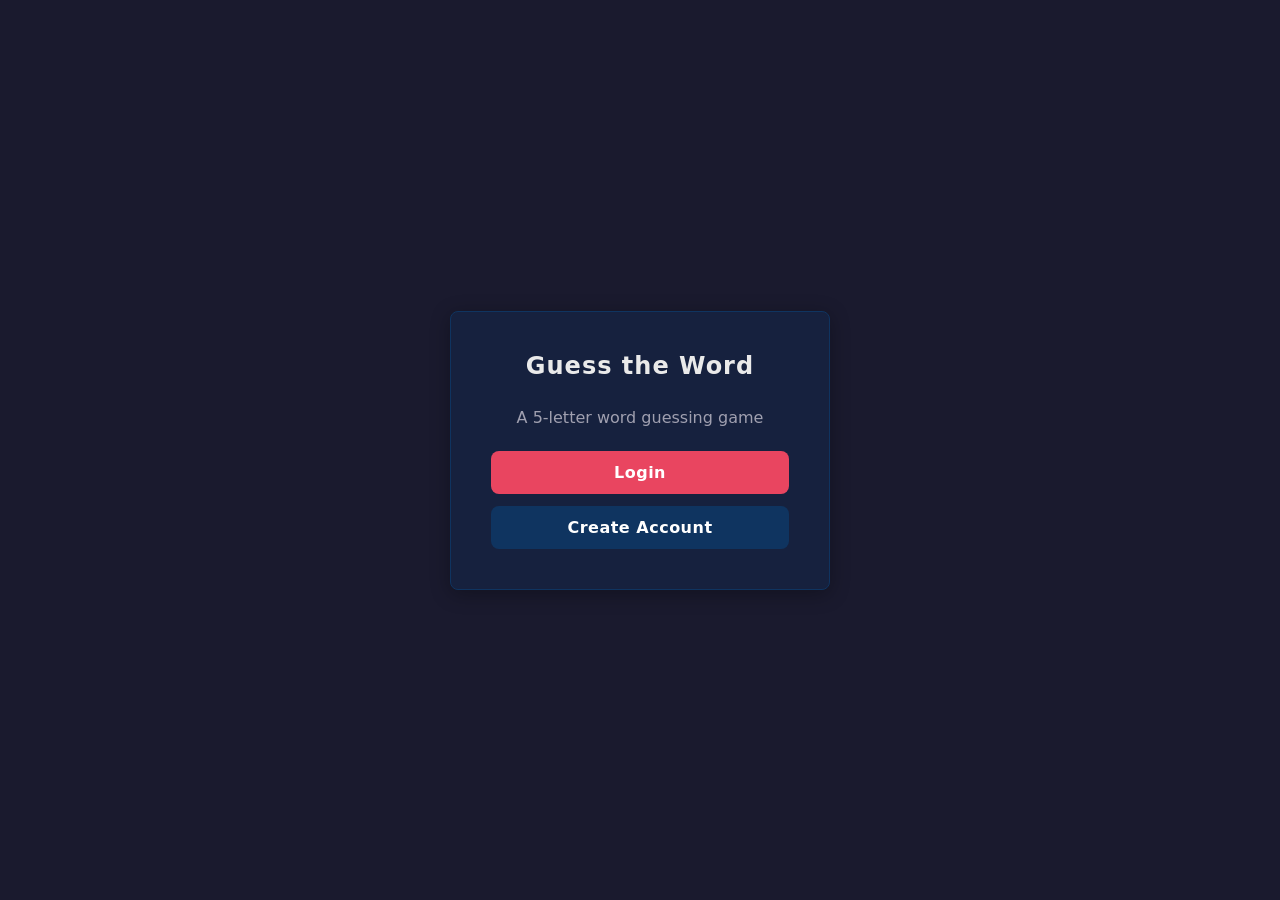
<file: frontend/index.html>
<!DOCTYPE html>
<html lang="en">
<head>
    <meta charset="UTF-8">
    <meta name="viewport" content="width=device-width, initial-scale=1.0">
    <meta name="description" content="Guess the Word — A Wordle-style word guessing game">
    <title>Guess the Word</title>
    <link rel="stylesheet" href="css/style.css">
</head>
<body>
    <div class="page-center">
        <div class="card">
            <h2>Guess the Word</h2>
            <p style="text-align:center; color:var(--text-muted); margin-bottom:24px;">
                A 5-letter word guessing game
            </p>
            <a href="login.html" class="btn" style="margin-bottom:12px;">Login</a>
            <a href="register.html" class="btn btn-secondary">Create Account</a>
        </div>
    </div>
</body>
</html>
</file>
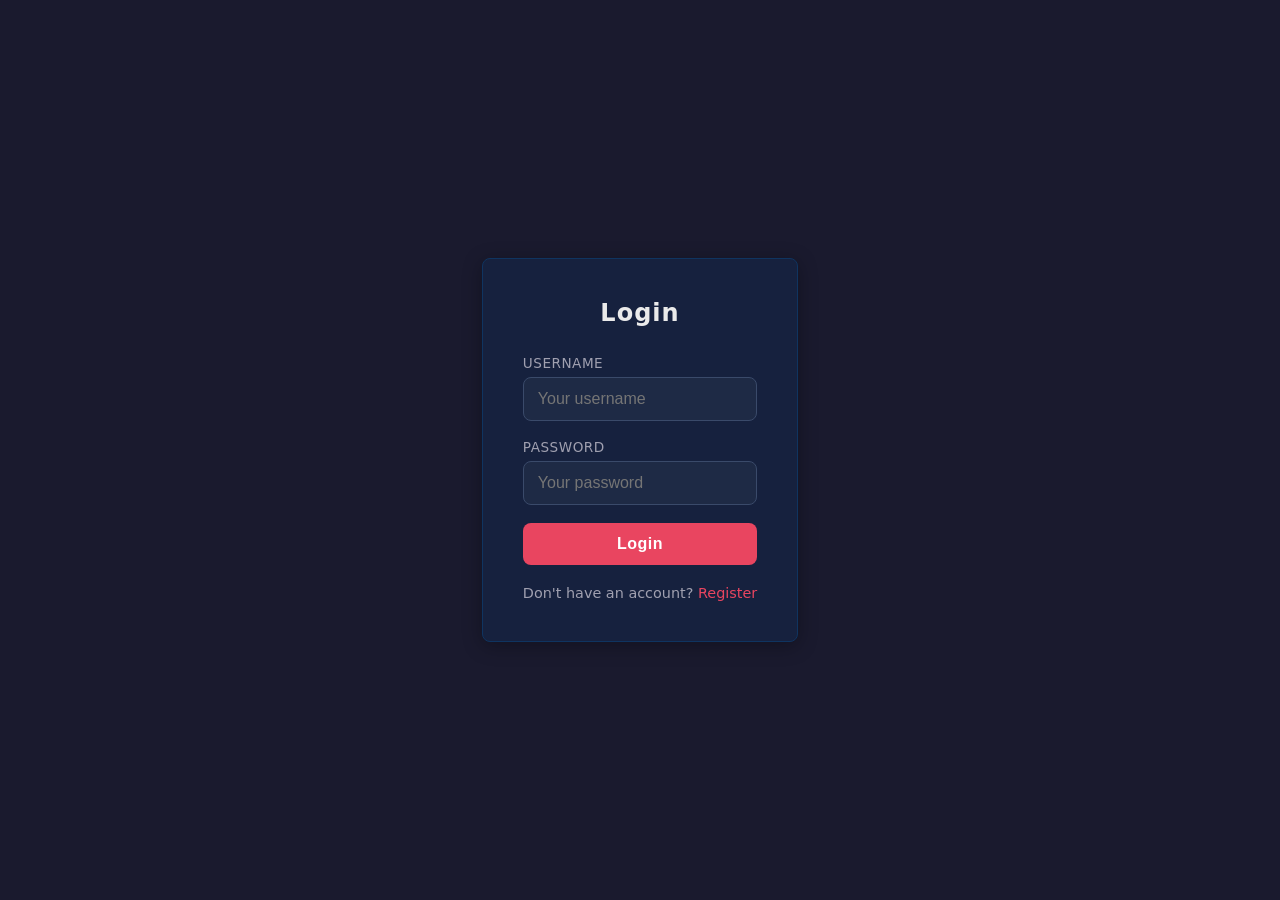
<file: frontend/admin.html>
<!DOCTYPE html>
<html lang="en">
<head>
    <meta charset="UTF-8">
    <meta name="viewport" content="width=device-width, initial-scale=1.0">
    <meta name="description" content="Guess the Word — Admin Reports">
    <title>Admin Reports — Guess the Word</title>
    <link rel="stylesheet" href="css/style.css">
</head>
<body>
    <div class="header" style="max-width: 800px;">
        <h1>Admin Reports</h1>
        <div class="user-info">
            <span id="username-display"></span>
            <a href="game.html" class="btn btn-secondary" style="width:auto; padding:8px 16px; font-size:0.85rem; text-decoration:none;">Play Game</a>
            <button id="logout-btn" class="btn btn-secondary" style="width:auto; padding:8px 16px; font-size:0.85rem;">Logout</button>
        </div>
    </div>

    <div class="admin-container">
        <!-- Error / Status Message -->
        <div id="message" class="message" style="width:100%; max-width:800px; margin-bottom:20px;"></div>

        <!-- Section 1: Daily Report -->
        <div class="report-section">
            <h3>Daily Report</h3>
            <table class="report-table">
                <thead>
                    <tr>
                        <th>Date</th>
                        <th>Users</th>
                        <th>Correct Guesses</th>
                    </tr>
                </thead>
                <tbody id="daily-report-body">
                    <tr><td colspan="3" style="text-align:center; color:var(--text-muted);">Loading daily report...</td></tr>
                </tbody>
            </table>
        </div>

        <!-- Section 2: User Report -->
        <div class="report-section">
            <h3>User Report</h3>
            <table class="report-table">
                <thead>
                    <tr>
                        <th>Date</th>
                        <th>Username</th>
                        <th>Words Tried</th>
                        <th>Correct Guesses</th>
                    </tr>
                </thead>
                <tbody id="user-report-body">
                    <tr><td colspan="4" style="text-align:center; color:var(--text-muted);">Loading user report...</td></tr>
                </tbody>
            </table>
        </div>
    </div>

    <script src="js/api.js"></script>
    <script src="js/auth.js"></script>
    <script src="js/admin.js"></script>
</body>
</html>
</file>
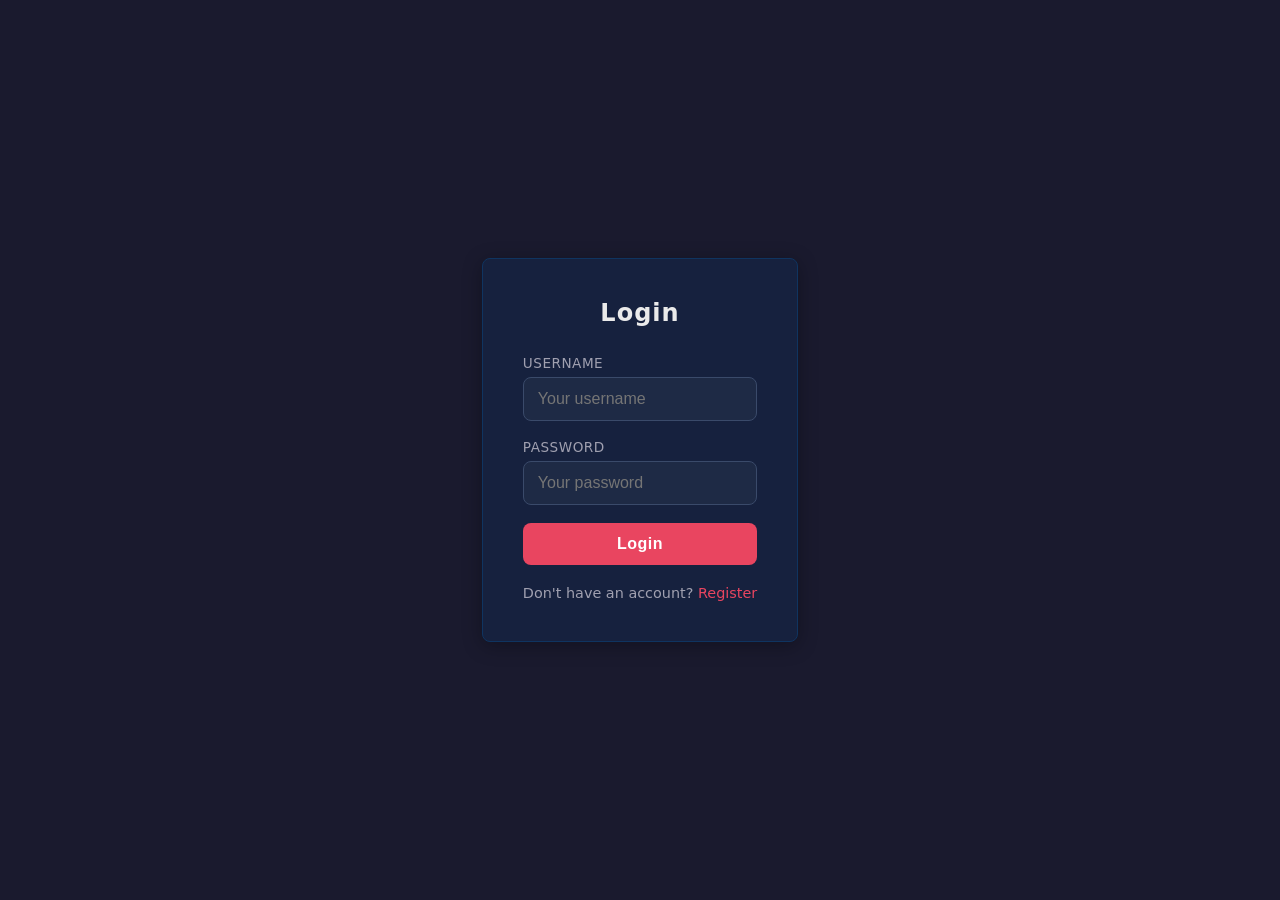
<file: frontend/game.html>
<!DOCTYPE html>
<html lang="en">
<head>
    <meta charset="UTF-8">
    <meta name="viewport" content="width=device-width, initial-scale=1.0">
    <meta name="description" content="Play Guess the Word">
    <title>Play — Guess the Word</title>
    <link rel="stylesheet" href="css/style.css">
</head>
<body>
    <!-- Header with username and logout -->
    <div class="header">
        <h1>Guess the Word</h1>
        <div class="user-info">
            <span id="username-display"></span>
            <a id="admin-link" href="admin.html" class="btn btn-secondary" style="display:none; width:auto; padding:8px 16px; font-size:0.85rem; text-decoration:none;">Admin</a>
            <button id="logout-btn" class="btn btn-secondary" style="width:auto; padding:8px 16px; font-size:0.85rem;">Logout</button>
        </div>
    </div>

    <div class="game-container">
        <!-- Message area -->
        <div id="message" class="message" style="width:100%; max-width:380px;"></div>

        <!-- Game board (built dynamically by game.js) -->
        <div id="board" class="board"></div>

        <!-- Status text -->
        <div id="game-status" class="game-status">Click "Start Game" to begin</div>

        <!-- Controls -->
        <div class="game-controls">
            <button id="start-btn" class="btn">Start Game</button>

            <div class="guess-row">
                <input type="text" id="guess-input" maxlength="5" placeholder="GUESS" disabled>
                <button id="submit-btn" class="btn" disabled>Submit</button>
            </div>
        </div>
    </div>

    <script src="js/api.js"></script>
    <script src="js/auth.js"></script>
    <script src="js/game.js"></script>
</body>
</html>
</file>
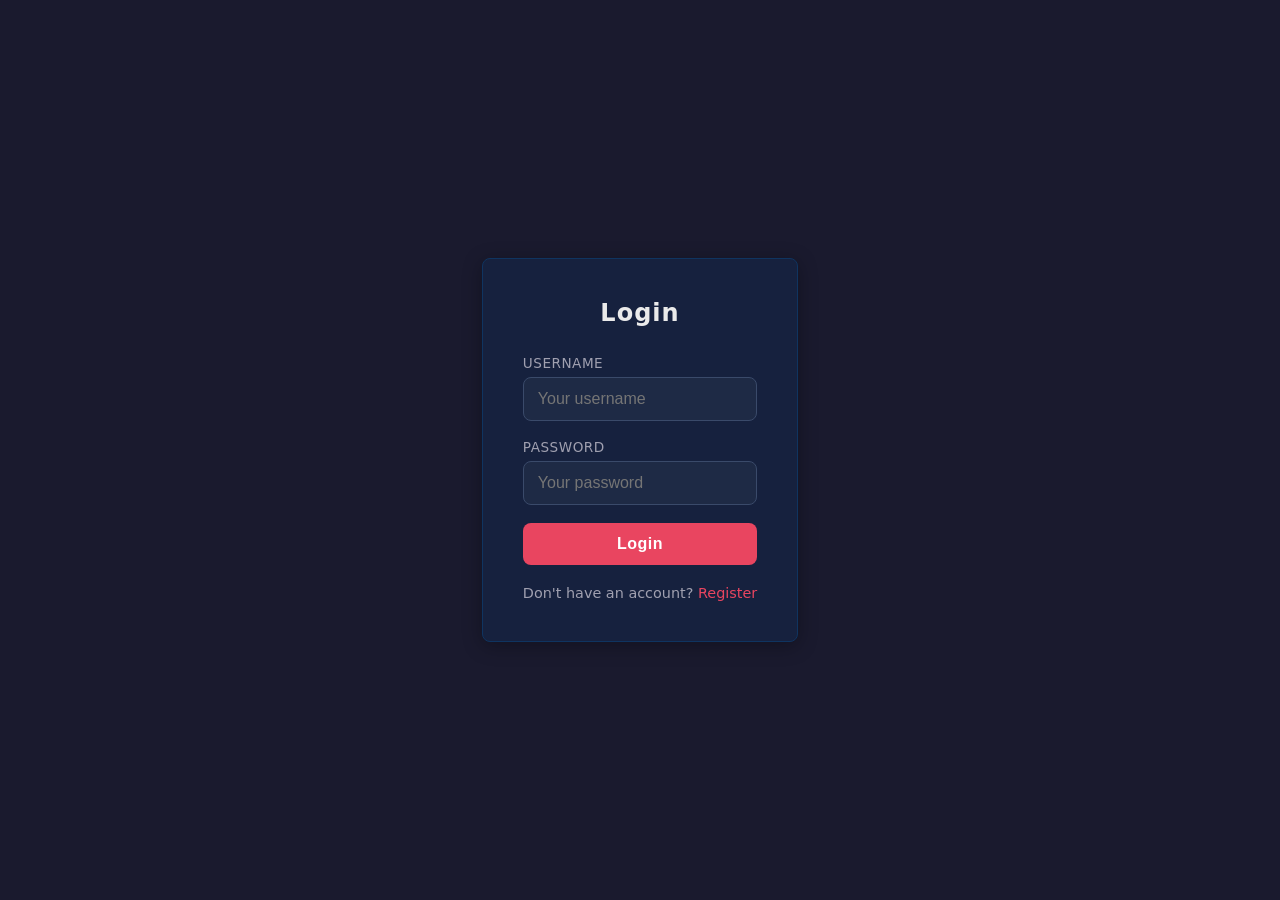
<file: frontend/login.html>
<!DOCTYPE html>
<html lang="en">
<head>
    <meta charset="UTF-8">
    <meta name="viewport" content="width=device-width, initial-scale=1.0">
    <meta name="description" content="Login to Guess the Word">
    <title>Login — Guess the Word</title>
    <link rel="stylesheet" href="css/style.css">
</head>
<body>
    <div class="page-center">
        <div class="card">
            <h2>Login</h2>

            <div id="message" class="message"></div>

            <form id="login-form">
                <div class="form-group">
                    <label for="username">Username</label>
                    <input type="text" id="username" placeholder="Your username" required>
                </div>

                <div class="form-group">
                    <label for="password">Password</label>
                    <input type="password" id="password" placeholder="Your password" required>
                </div>

                <button type="submit" class="btn">Login</button>
            </form>

            <div class="form-footer">
                Don't have an account? <a href="register.html">Register</a>
            </div>
        </div>
    </div>

    <script src="js/api.js"></script>
    <script src="js/auth.js"></script>
    <script src="js/login.js"></script>
</body>
</html>
</file>
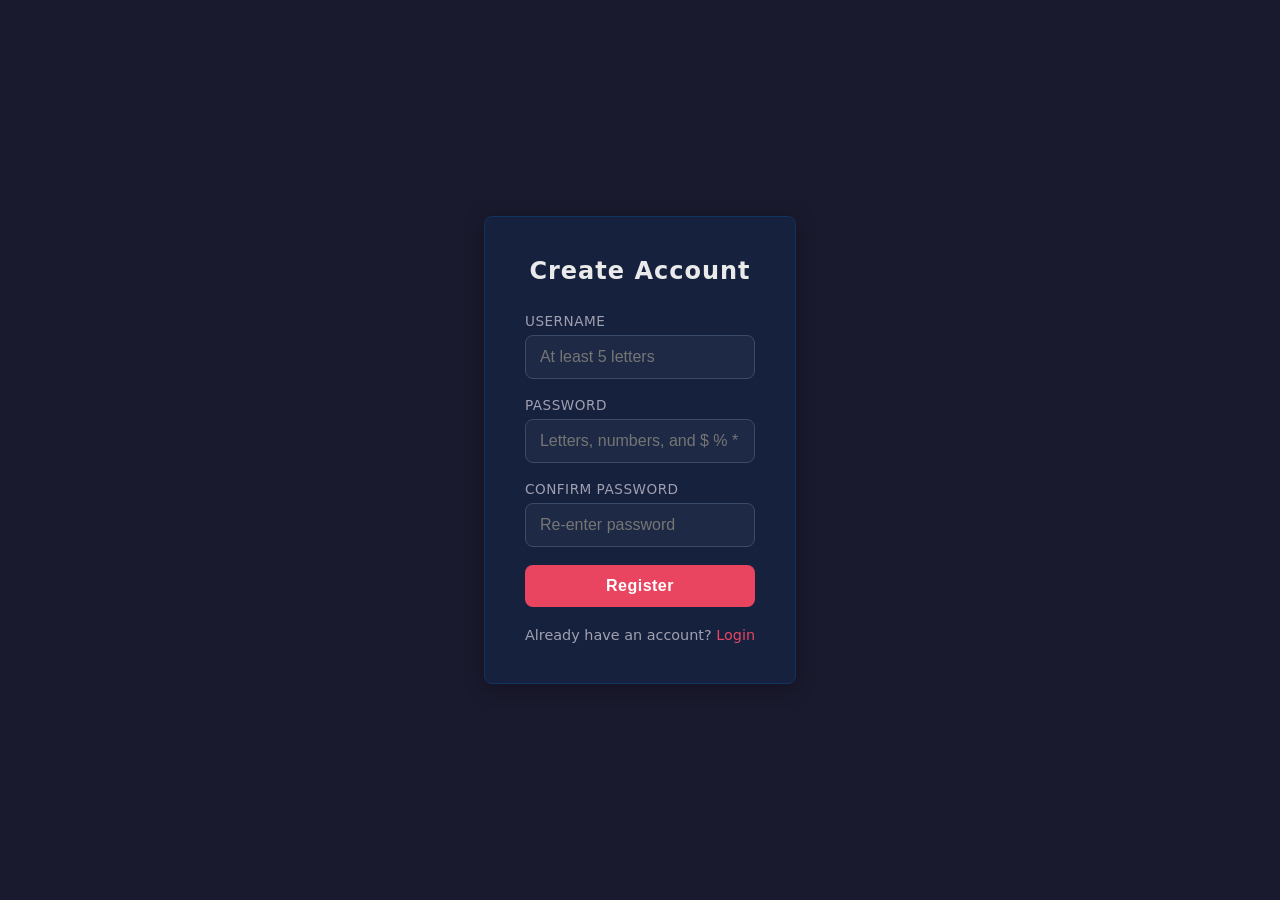
<file: frontend/register.html>
<!DOCTYPE html>
<html lang="en">
<head>
    <meta charset="UTF-8">
    <meta name="viewport" content="width=device-width, initial-scale=1.0">
    <meta name="description" content="Register for Guess the Word">
    <title>Register — Guess the Word</title>
    <link rel="stylesheet" href="css/style.css">
</head>
<body>
    <div class="page-center">
        <div class="card">
            <h2>Create Account</h2>

            <div id="message" class="message"></div>

            <form id="register-form">
                <div class="form-group">
                    <label for="username">Username</label>
                    <input type="text" id="username" placeholder="At least 5 letters" required>
                </div>

                <div class="form-group">
                    <label for="password">Password</label>
                    <input type="password" id="password" placeholder="Letters, numbers, and $ % * &" required>
                </div>

                <div class="form-group">
                    <label for="confirm-password">Confirm Password</label>
                    <input type="password" id="confirm-password" placeholder="Re-enter password" required>
                </div>

                <button type="submit" class="btn">Register</button>
            </form>

            <div class="form-footer">
                Already have an account? <a href="login.html">Login</a>
            </div>
        </div>
    </div>

    <script src="js/api.js"></script>
    <script src="js/auth.js"></script>
    <script src="js/register.js"></script>
</body>
</html>
</file>
<file: frontend/css/style.css>
/* ========================================
   Guess the Word — Style Sheet
   ======================================== */

/* ---------- Reset & Base ---------- */
*, *::before, *::after {
    box-sizing: border-box;
    margin: 0;
    padding: 0;
}

:root {
    --bg: #1a1a2e;
    --surface: #16213e;
    --card: #0f3460;
    --accent: #e94560;
    --accent-hover: #ff6b81;
    --text: #eaeaea;
    --text-muted: #a0a0b0;
    --green: #538d4e;
    --orange: #b59f3b;
    --grey: #3a3a4c;
    --input-bg: #1e2a45;
    --input-border: #3a4a6a;
    --radius: 8px;
    --shadow: 0 4px 20px rgba(0, 0, 0, 0.3);
}

body {
    font-family: 'Segoe UI', system-ui, -apple-system, sans-serif;
    background: var(--bg);
    color: var(--text);
    min-height: 100vh;
    display: flex;
    flex-direction: column;
    align-items: center;
}

a {
    color: var(--accent);
    text-decoration: none;
}

a:hover {
    color: var(--accent-hover);
    text-decoration: underline;
}

/* ---------- Header ---------- */
.header {
    width: 100%;
    max-width: 600px;
    display: flex;
    justify-content: space-between;
    align-items: center;
    padding: 20px 0;
    margin-bottom: 10px;
}

.header h1 {
    font-size: 1.4rem;
    letter-spacing: 2px;
    text-transform: uppercase;
}

.header .user-info {
    display: flex;
    align-items: center;
    gap: 12px;
    font-size: 0.9rem;
    color: var(--text-muted);
}

.header .user-info span {
    font-weight: 600;
    color: var(--text);
}

/* ---------- Card ---------- */
.card {
    background: var(--surface);
    border: 1px solid var(--card);
    border-radius: var(--radius);
    padding: 40px;
    width: 100%;
    max-width: 420px;
    box-shadow: var(--shadow);
}

.card h2 {
    text-align: center;
    margin-bottom: 28px;
    font-size: 1.5rem;
    letter-spacing: 1px;
}

/* ---------- Form ---------- */
.form-group {
    margin-bottom: 18px;
}

.form-group label {
    display: block;
    margin-bottom: 6px;
    font-size: 0.85rem;
    color: var(--text-muted);
    text-transform: uppercase;
    letter-spacing: 0.5px;
}

.form-group input {
    width: 100%;
    padding: 12px 14px;
    background: var(--input-bg);
    border: 1px solid var(--input-border);
    border-radius: var(--radius);
    color: var(--text);
    font-size: 1rem;
    outline: none;
    transition: border-color 0.2s;
}

.form-group input:focus {
    border-color: var(--accent);
}

/* ---------- Buttons ---------- */
.btn {
    display: inline-block;
    padding: 12px 24px;
    background: var(--accent);
    color: #fff;
    border: none;
    border-radius: var(--radius);
    font-size: 1rem;
    font-weight: 600;
    cursor: pointer;
    transition: background 0.2s, transform 0.1s;
    text-align: center;
    width: 100%;
    letter-spacing: 0.5px;
}

.btn:hover {
    background: var(--accent-hover);
}

.btn:active {
    transform: scale(0.98);
}

.btn:disabled {
    background: var(--grey);
    cursor: not-allowed;
    opacity: 0.6;
}

.btn-secondary {
    background: var(--card);
}

.btn-secondary:hover {
    background: var(--input-border);
}

/* ---------- Messages ---------- */
.message {
    padding: 10px 14px;
    border-radius: var(--radius);
    margin-bottom: 16px;
    font-size: 0.9rem;
    text-align: center;
    display: none;
}

.message.error {
    background: rgba(233, 69, 96, 0.15);
    border: 1px solid var(--accent);
    color: var(--accent-hover);
    display: block;
}

.message.success {
    background: rgba(83, 141, 78, 0.15);
    border: 1px solid var(--green);
    color: #6abf69;
    display: block;
}

.message.info {
    background: rgba(181, 159, 59, 0.15);
    border: 1px solid var(--orange);
    color: #d4b84a;
    display: block;
}

/* ---------- Links below forms ---------- */
.form-footer {
    text-align: center;
    margin-top: 20px;
    font-size: 0.9rem;
    color: var(--text-muted);
}

/* ---------- Game Board ---------- */
.game-container {
    width: 100%;
    max-width: 600px;
    display: flex;
    flex-direction: column;
    align-items: center;
    padding-bottom: 40px;
}

.board {
    display: grid;
    grid-template-rows: repeat(5, 1fr);
    gap: 6px;
    margin-bottom: 24px;
}

.board-row {
    display: grid;
    grid-template-columns: repeat(5, 62px);
    gap: 6px;
}

.tile {
    width: 62px;
    height: 62px;
    display: flex;
    align-items: center;
    justify-content: center;
    font-size: 1.8rem;
    font-weight: 700;
    text-transform: uppercase;
    border: 2px solid var(--input-border);
    border-radius: 4px;
    background: transparent;
    color: var(--text);
    transition: background 0.3s, border-color 0.3s;
}

/* Tile states */
.tile.correct {
    background: var(--green);
    border-color: var(--green);
    color: #fff;
}

.tile.present {
    background: var(--orange);
    border-color: var(--orange);
    color: #fff;
}

.tile.absent {
    background: var(--grey);
    border-color: var(--grey);
    color: #ccc;
}

.tile.filled {
    border-color: var(--text-muted);
}

/* ---------- Game Controls ---------- */
.game-controls {
    display: flex;
    flex-direction: column;
    align-items: center;
    gap: 14px;
    width: 100%;
    max-width: 380px;
}

.guess-row {
    display: flex;
    gap: 10px;
    width: 100%;
}

.guess-row input {
    flex: 1;
    padding: 12px 14px;
    background: var(--input-bg);
    border: 1px solid var(--input-border);
    border-radius: var(--radius);
    color: var(--text);
    font-size: 1.1rem;
    letter-spacing: 4px;
    text-transform: uppercase;
    text-align: center;
    outline: none;
    transition: border-color 0.2s;
}

.guess-row input:focus {
    border-color: var(--accent);
}

.guess-row .btn {
    width: auto;
    padding: 12px 20px;
    flex-shrink: 0;
}

.game-status {
    text-align: center;
    font-size: 1.1rem;
    min-height: 30px;
    margin-bottom: 8px;
}

/* ---------- Responsive ---------- */
@media (max-width: 420px) {
    .board-row {
        grid-template-columns: repeat(5, 52px);
    }

    .tile {
        width: 52px;
        height: 52px;
        font-size: 1.4rem;
    }

    .card {
        padding: 24px 20px;
        margin: 0 12px;
    }
}

/* ---------- Page wrapper ---------- */
.page-center {
    display: flex;
    flex-direction: column;
    align-items: center;
    justify-content: center;
    min-height: 100vh;
    padding: 20px;
}
</file>
